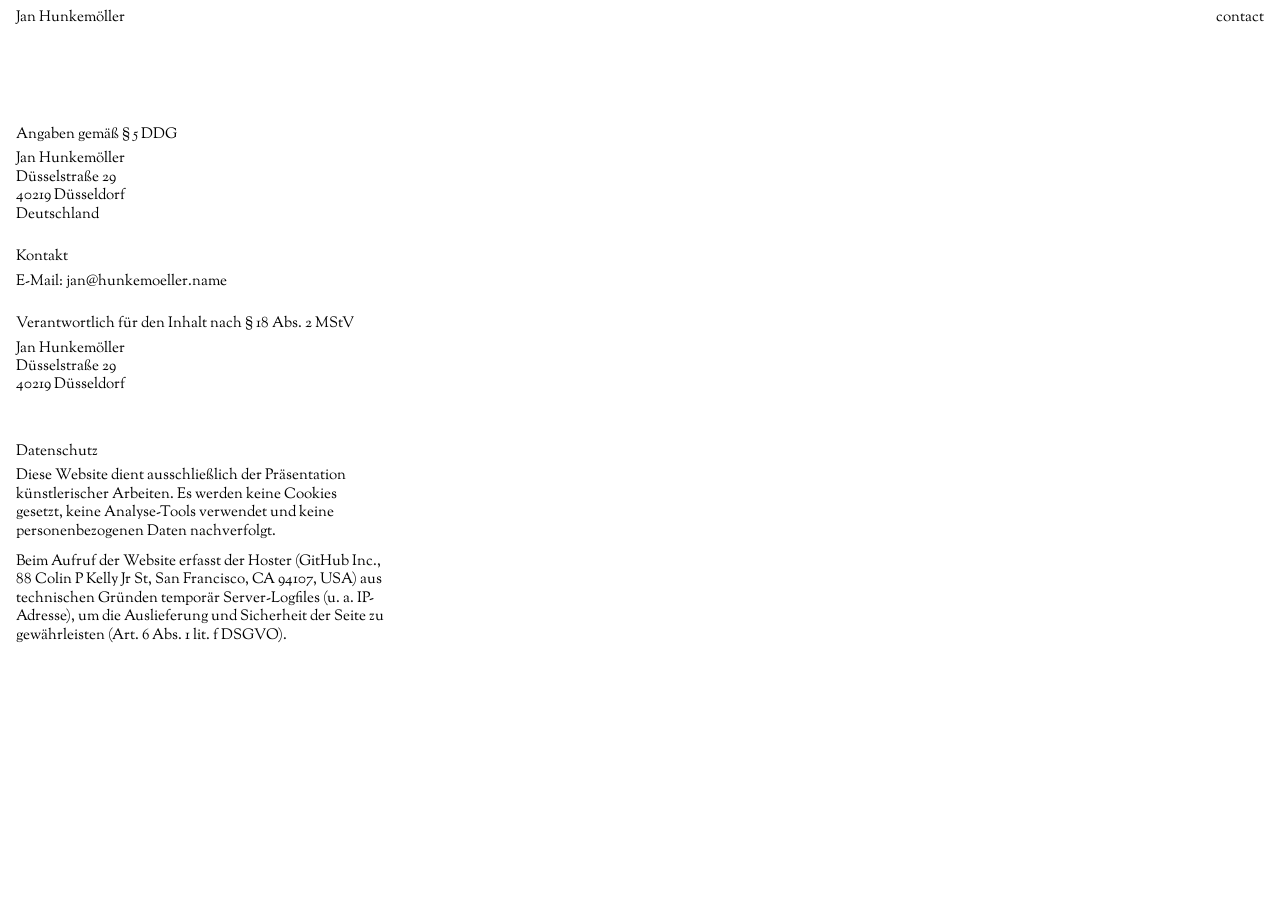
<file: impressum.html>
<!DOCTYPE html>
<html lang="de">
<head>
    <meta charset="UTF-8">
    <meta name="viewport" content="width=device-width, initial-scale=1.0, viewport-fit=cover">
    <meta name="theme-color" content="#ffffff">
    <meta name="color-scheme" content="light">
    <meta name="robots" content="noindex, nofollow">
    <title>Impressum – Jan Hunkemöller</title>

    <link rel="icon" type="image/svg+xml" href="/images/favicon.svg">
    <link rel="preload" href="/fonts/sorts-mill-goudy-regular.woff2" as="font" type="font/woff2" crossorigin>
    <link rel="stylesheet" href="style.css">
</head>
<body class="legal-page">

    <div class="page-container">
        <nav>
            <div class="nav-item">
                <a href="/">Jan Hunkemöller</a>
            </div>
            <div class="nav-item">
                <a href="mailto:jan@hunkemoeller.name" lang="en">contact</a>
            </div>
        </nav>

        <main class="legal-content">
            <section class="legal-section">
                <h2>Angaben gemäß § 5 DDG</h2>
                <p>
                    Jan Hunkemöller<br>
                    Düsselstraße 29<br>
                    40219 Düsseldorf<br>
                    Deutschland
                </p>
            </section>

            <section class="legal-section">
                <h2>Kontakt</h2>
                <p>
                    E-Mail: <a href="mailto:jan@hunkemoeller.name">jan@hunkemoeller.name</a><br>
                </p>
            </section>

            <section class="legal-section">
                <h2>Verantwortlich für den Inhalt nach § 18 Abs. 2 MStV</h2>
                <p>
                    Jan Hunkemöller<br>
                    Düsselstraße 29<br>
                    40219 Düsseldorf
                </p>
            </section>

            <section class="legal-section legal-section--spaced">
                <h2>Datenschutz</h2>
                <p>
                    Diese Website dient ausschließlich der Präsentation künstlerischer Arbeiten. Es werden keine Cookies gesetzt, keine Analyse-Tools verwendet und keine personenbezogenen Daten nachverfolgt.
                </p>
                <p>
                    Beim Aufruf der Website erfasst der Hoster (GitHub Inc., 88 Colin P Kelly Jr St, San Francisco, CA 94107, USA) aus technischen Gründen temporär Server-Logfiles (u. a. IP-Adresse), um die Auslieferung und Sicherheit der Seite zu gewährleisten (Art. 6 Abs. 1 lit. f DSGVO).
                </p>
            </section>
        </main>
    </div>

</body>
</html>
</file>
<file: style.css>
@font-face {
    font-family: 'Sorts Mill Goudy';
    src: url('/fonts/sorts-mill-goudy-regular.woff2') format('woff2');
    font-weight: 400;
    font-style: normal;
    font-display: swap;
}

:root {
    --mennige: #C84323;

    --font-size: 0.9375rem;      /* 15px */
    --line-height: 1.23;         /* 18.45px bei 15px */
    --gap: 1rem;                 /* 16px */
    --nav-top: 0.585rem;         /* 9.36px */
    --content-top: calc(var(--nav-top) + 1.153125rem + 1.140625rem); /* 46.06px */

    --safe-top: env(safe-area-inset-top, 0px);
    --safe-right: env(safe-area-inset-right, 0px);
    --safe-bottom: env(safe-area-inset-bottom, 0px);
    --safe-left: env(safe-area-inset-left, 0px);
}

* {
    box-sizing: border-box;
    margin: 0;
    padding: 0;
}

::selection {
    background-color: transparent;
    color: var(--mennige);
}

html {
    font-size: 100%;
}

html, body {
    width: 100%;
    height: 100%;
}

body {
    font-family: 'Sorts Mill Goudy', serif;
    font-size: var(--font-size);
    font-weight: normal;
    line-height: var(--line-height);
    background-color: #ffffff;
    color: #000000;
    -webkit-font-smoothing: antialiased;
    -moz-osx-font-smoothing: grayscale;
}

.page-container {
    width: 100%;
    height: 100vh;
    height: 100dvh;
    position: relative;
    overflow: hidden;
}

nav {
    position: fixed;
    top: calc(var(--nav-top) + var(--safe-top));
    left: 0;
    width: 100%;
    display: flex;
    justify-content: space-between;
    padding: 0 calc(var(--gap) + var(--safe-right)) 0 calc(var(--gap) + var(--safe-left));
    z-index: 100;
}

.nav-item a,
.nav-item button {
    color: #000000;
    text-decoration: none;
    transition: color 0.15s ease;
}

.nav-item button {
    background: none;
    border: 0;
    padding: 0;
    font: inherit;
    text-align: left;
    cursor: pointer;
}

/* --- Hover- & Focus-Zustände --- */
@media (hover: hover) {
    .nav-item a:hover,
    .nav-item button:hover,
    .nav-bottom-right a:hover,
    .legal-section a:hover {
        color: var(--mennige) !important;
    }
}

.nav-item a:focus-visible,
.nav-item button:focus-visible,
.nav-bottom-right a:focus-visible,
.legal-section a:focus-visible {
    color: var(--mennige) !important;
    outline: 1px solid var(--mennige);
    outline-offset: 2px;
}

.nav-bottom-right {
    position: fixed;
    bottom: calc(var(--nav-top) + var(--safe-bottom));
    right: calc(var(--gap) + var(--safe-right));
    z-index: 100;
}

.quick-info-box {
    display: none;
    position: fixed;
    top: calc(var(--content-top) + var(--safe-top));
    left: calc(var(--gap) + var(--safe-left));
    width: 16.9375rem;           /* 271px */
    max-width: calc(100% - 2 * var(--gap));
    z-index: 101;
}

.quick-info-box.is-visible {
    display: block;
}

.work-index {
    width: 100%;
    height: 100%;
    position: relative;
    overflow: hidden;
}

.work-item.slide-item {
    width: 100%;
    height: 100%;
    position: absolute;
    top: 0;
    left: 0;
}

.media-scroll-wrapper {
    width: 100%;
    height: 100%;
    position: relative;
    overflow: hidden;
}

.media-scroll-wrapper video,
.media-scroll-wrapper img {
    width: 100%;
    height: 100%;
    object-fit: cover;
    object-position: 70% center;  /* Desktop-Fokus */
    display: block;
}

.synced-loop {
    opacity: 0;
    transition: opacity 0.3s ease-in-out;
}

.synced-loop.is-ready {
    opacity: 1;
}

/* --- Mobile Feinanpassung (unter 768px) --- */
@media (max-width: 768px) {
    .media-scroll-wrapper video,
    .media-scroll-wrapper img {
        object-position: 75% center; /* Mobil-Fokus auf die Kerze */
    }

    /* Verschiebt .nav-contact mobil nach unten links */
    .nav-item.nav-contact {
        position: fixed;
        bottom: calc(var(--nav-top) + var(--safe-bottom));
        left: calc(var(--gap) + var(--safe-left));
        top: auto;
        right: auto;
    }
}

body.index-page,
body.index-page .page-container {
    background-color: #000000;
}

body.index-page .nav-item a {
    color: #000000;
}

.visually-hidden {
    position: absolute;
    width: 1px;
    height: 1px;
    margin: -1px;
    padding: 0;
    border: 0;
    overflow: hidden;
    clip: rect(0 0 0 0);
    white-space: nowrap;
}

body.legal-page .page-container {
    height: auto;
    min-height: 100vh;
    min-height: 100dvh;
    overflow-y: auto;
}

.legal-content {
    /* Der erste Wert steuert den Abstand nach oben zur Navigation */
    padding: calc(var(--content-top) + 5rem + var(--safe-top))
             calc(var(--gap) + var(--safe-right))
             calc(3.75rem + var(--safe-bottom))
             calc(var(--gap) + var(--safe-left));
    max-width: 25rem;           /* 400px */
}

.legal-section {
    margin-bottom: 1.5rem;
}

.legal-section--spaced {
    margin-top: 3rem;
}

.legal-section h2 {
    font-size: inherit;
    font-weight: normal;
    margin-bottom: 0.375rem;
}

.legal-section p + p {
    margin-top: 0.75rem;
}

.legal-section a {
    color: #000000;
    text-decoration: none;
}
</file>
